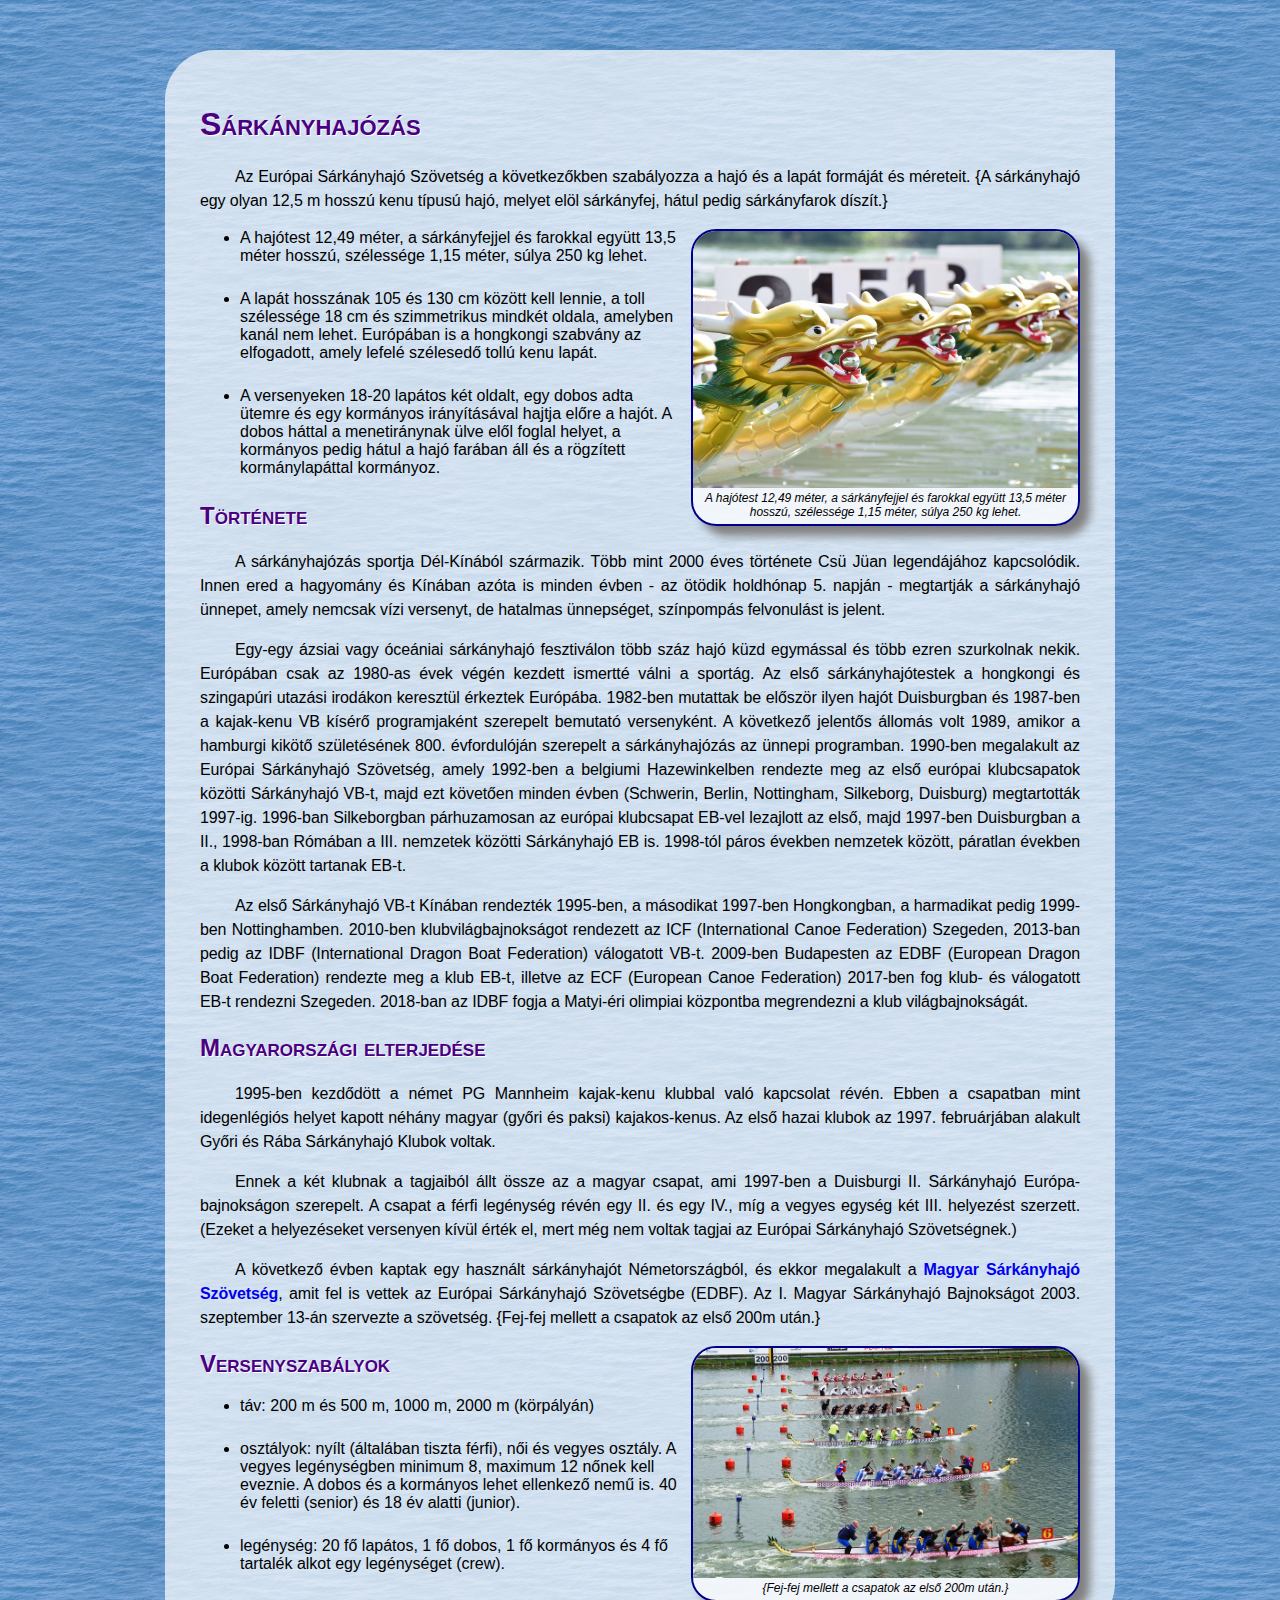
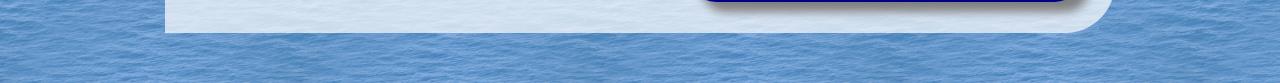
<file: index.html>
<!DOCTYPE html>
<html lang="hu">
<head>
    <meta charset="UTF-8">
    <meta http-equiv="X-UA-Compatible" content="IE=edge">
    <meta name="viewport" content="width=device-width, initial-scale=1.0">
    <title>Sárkányhajózás</title>
    <link rel="stylesheet" type="text/css" href="sarkany.css">
</head>
<body>
<div id="leiras">
    <h1>Sárkányhajózás</h1>

    <p>Az Európai Sárkányhajó Szövetség a következőkben szabályozza a hajó és a lapát formáját és méreteit.
    
    {A sárkányhajó egy olyan 12,5 m hosszú kenu típusú hajó, melyet elöl sárkányfej, hátul pedig sárkányfarok díszít.}</p> 
    <div class="kepkeret"><img src="hajoorr.jpg" alt="Sárkányfej a hajón" title="Sárkányfej a hajón">A hajótest 12,49 méter, a sárkányfejjel és farokkal együtt 13,5 méter hosszú, szélessége 1,15 méter, súlya 250 kg lehet.</div>
   <ul><li>A hajótest 12,49 méter, a sárkányfejjel és farokkal együtt 13,5 méter hosszú, szélessége 1,15 méter, súlya 250 kg lehet.</li>
    <li>A lapát hosszának 105 és 130 cm között kell lennie, a toll szélessége 18 cm és szimmetrikus mindkét oldala, amelyben kanál nem lehet. Európában is a hongkongi szabvány az elfogadott, amely lefelé szélesedő tollú kenu lapát.</li>
    <li>A versenyeken 18-20 lapátos két oldalt, egy dobos adta ütemre és egy kormányos irányításával hajtja előre a hajót. A dobos háttal a menetiránynak ülve elől foglal helyet, a kormányos pedig hátul a hajó farában áll és a rögzített kormánylapáttal kormányoz.</li></ul>
    
    <h2>Története</h2> 
    
    <p>A sárkányhajózás sportja Dél-Kínából származik. Több mint 2000 éves története Csü Jüan legendájához kapcsolódik. Innen ered a hagyomány és Kínában azóta is minden évben - az ötödik holdhónap 5. napján - megtartják a sárkányhajó ünnepet, amely nemcsak vízi versenyt, de hatalmas ünnepséget, színpompás felvonulást is jelent.</p>
    
    <p>Egy-egy ázsiai vagy óceániai sárkányhajó fesztiválon több száz hajó küzd egymással és több ezren szurkolnak nekik. Európában csak az 1980-as évek végén kezdett ismertté válni a sportág. Az első sárkányhajótestek a hongkongi és szingapúri utazási irodákon keresztül érkeztek Európába. 1982-ben mutattak be először ilyen hajót Duisburgban és 1987-ben a kajak-kenu VB kísérő programjaként szerepelt bemutató versenyként. A következő jelentős állomás volt 1989, amikor a hamburgi kikötő születésének 800. évfordulóján szerepelt a sárkányhajózás az ünnepi programban. 1990-ben megalakult az Európai Sárkányhajó Szövetség, amely 1992-ben a belgiumi Hazewinkelben rendezte meg az első európai klubcsapatok közötti Sárkányhajó VB-t, majd ezt követően minden évben (Schwerin, Berlin, Nottingham, Silkeborg, Duisburg) megtartották 1997-ig. 1996-ban Silkeborgban párhuzamosan az európai klubcsapat EB-vel lezajlott az első, majd 1997-ben Duisburgban a II., 1998-ban Rómában a III. nemzetek közötti Sárkányhajó EB is. 1998-tól páros években nemzetek között, páratlan években a klubok között tartanak EB-t.</p>
    
    <p>Az első Sárkányhajó VB-t Kínában rendezték 1995-ben, a másodikat 1997-ben Hongkongban, a harmadikat pedig 1999-ben Nottinghamben. 2010-ben klubvilágbajnokságot rendezett az ICF (International Canoe Federation) Szegeden, 2013-ban pedig az IDBF (International Dragon Boat Federation) válogatott VB-t. 2009-ben Budapesten az EDBF (European Dragon Boat Federation) rendezte meg a klub EB-t, illetve az ECF (European Canoe Federation) 2017-ben fog klub- és válogatott EB-t rendezni Szegeden. 2018-ban az IDBF fogja a Matyi-éri olimpiai központba megrendezni a klub világbajnokságát.</p>
    <h2>Magyarországi elterjedése</h2> 
    
   <p>1995-ben kezdődött a német PG Mannheim kajak-kenu klubbal való kapcsolat révén. Ebben a csapatban mint idegenlégiós helyet kapott néhány magyar (győri és paksi) kajakos-kenus. Az első hazai klubok az 1997. februárjában alakult Győri és Rába Sárkányhajó Klubok voltak.</p> 
    
   <p>Ennek a két klubnak a tagjaiból állt össze az a magyar csapat, ami 1997-ben a Duisburgi II. Sárkányhajó Európa-bajnokságon szerepelt. A csapat a férfi legénység révén egy II. és egy IV., míg a vegyes egység két III. helyezést szerzett. (Ezeket a helyezéseket versenyen kívül érték el, mert még nem voltak tagjai az Európai Sárkányhajó Szövetségnek.)</p> 
    
   <p>A következő évben kaptak egy használt sárkányhajót Németországból, és ekkor megalakult a <a href="https://www.sarkanyhajozas.hu" target="blank">Magyar Sárkányhajó Szövetség</a>, amit fel is vettek az Európai Sárkányhajó Szövetségbe (EDBF). Az I. Magyar Sárkányhajó Bajnokságot 2003. szeptember 13-án szervezte a szövetség.
    
    {Fej-fej mellett a csapatok az első 200m után.}</p> 
    <div class="kepkeret"><img src="verseny.jpg" alt="Rajt utáni pillanatok" title="Rajt utáni pillanatok">{Fej-fej mellett a csapatok az első 200m után.}</div>
    <h2>Versenyszabályok</h2>
    
    <ul><li>táv: 200 m és 500 m, 1000 m, 2000 m (körpályán)</li>
    <li>osztályok: nyílt (általában tiszta férfi), női és vegyes osztály. A vegyes legénységben minimum 8, maximum 12 nőnek kell eveznie. A dobos és a kormányos lehet ellenkező nemű is. 40 év feletti (senior) és 18 év alatti (junior).</li>
    <li>legénység: 20 fő lapátos, 1 fő dobos, 1 fő kormányos és 4 fő tartalék alkot egy legénységet (crew).</li></ul>
    
</div>
</body>

</html>
</file>
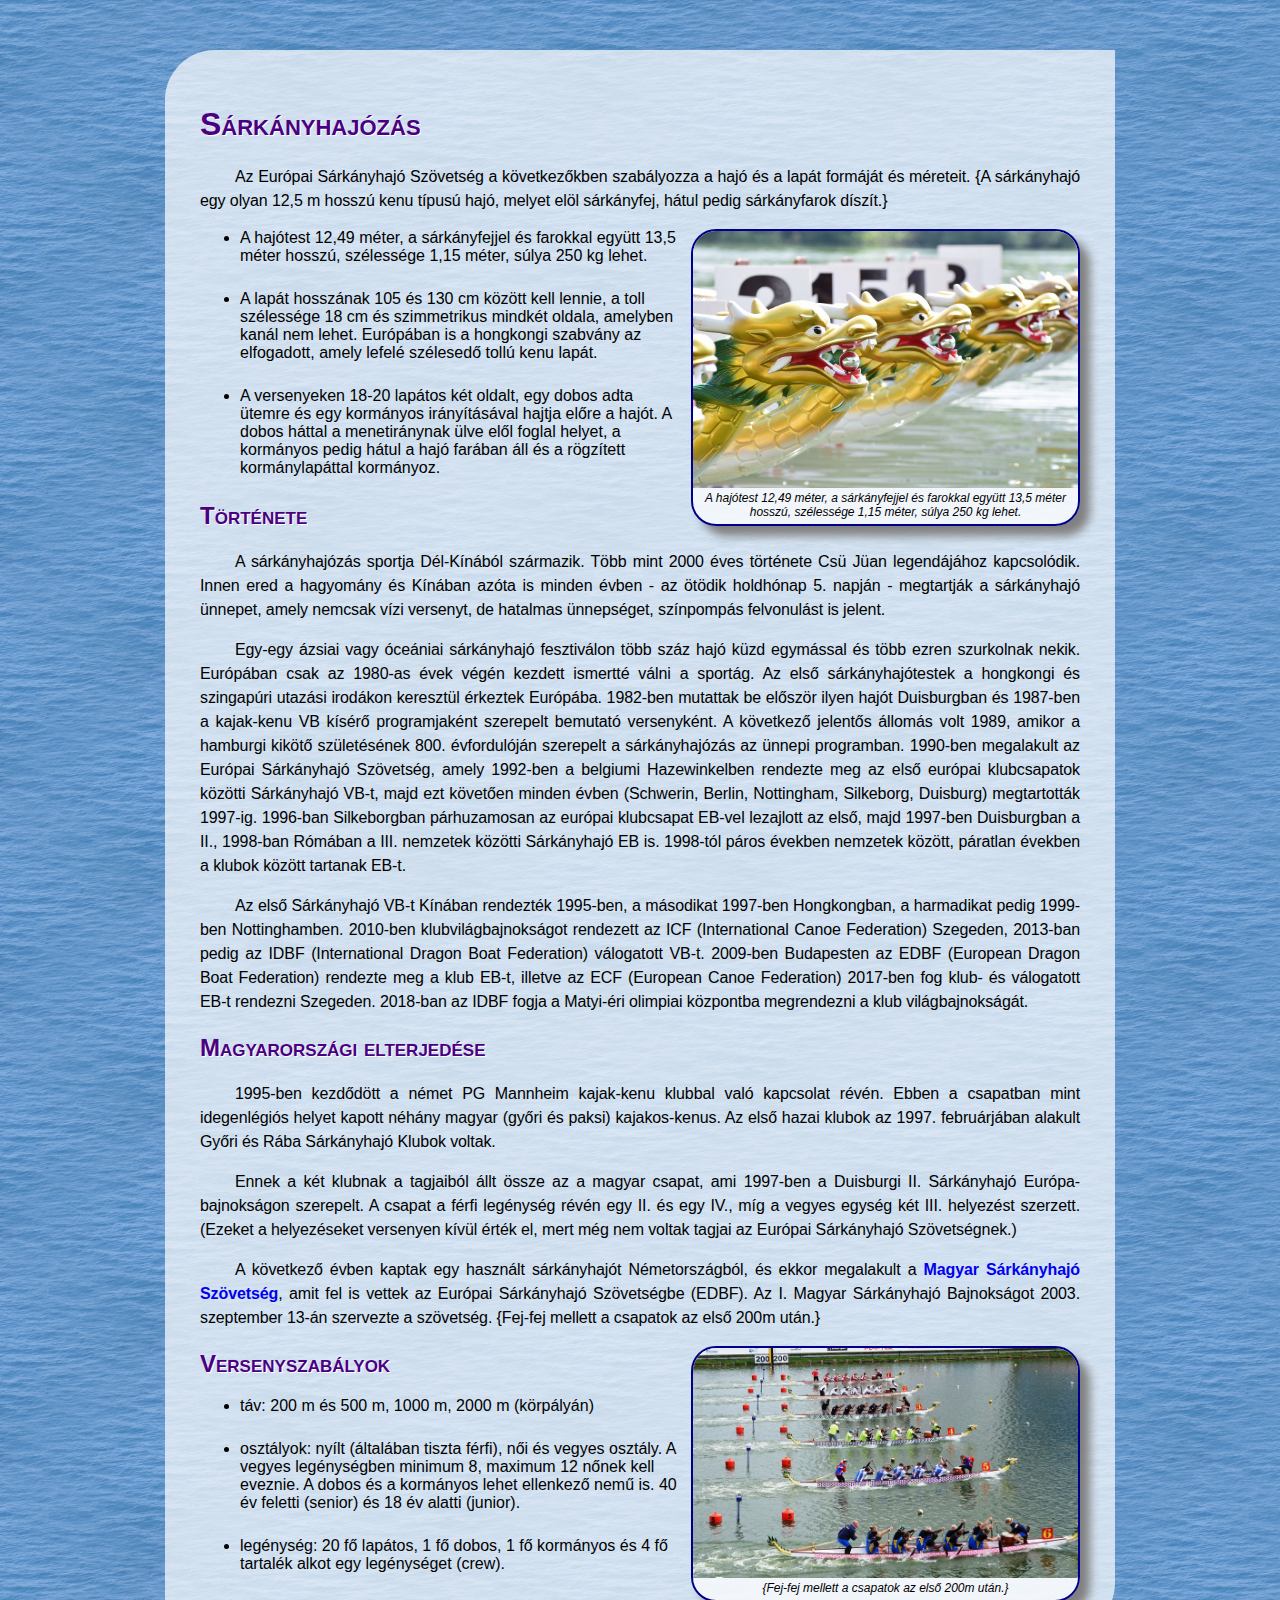
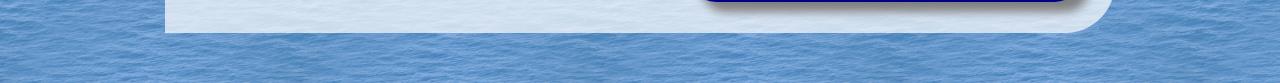
<file: sarkanyhajo.html>
<!DOCTYPE html>
<html lang="hu">
<head>
    <meta charset="UTF-8">
    <meta http-equiv="X-UA-Compatible" content="IE=edge">
    <meta name="viewport" content="width=device-width, initial-scale=1.0">
    <title>Sárkányhajózás</title>
    <link rel="stylesheet" type="text/css" href="sarkany.css">
</head>
<body>
<div id="leiras">
    <h1>Sárkányhajózás</h1>

    <p>Az Európai Sárkányhajó Szövetség a következőkben szabályozza a hajó és a lapát formáját és méreteit.
    
    {A sárkányhajó egy olyan 12,5 m hosszú kenu típusú hajó, melyet elöl sárkányfej, hátul pedig sárkányfarok díszít.}</p> 
    <div class="kepkeret"><img src="hajoorr.jpg" alt="Sárkányfej a hajón" title="Sárkányfej a hajón">A hajótest 12,49 méter, a sárkányfejjel és farokkal együtt 13,5 méter hosszú, szélessége 1,15 méter, súlya 250 kg lehet.</div>
   <ul><li>A hajótest 12,49 méter, a sárkányfejjel és farokkal együtt 13,5 méter hosszú, szélessége 1,15 méter, súlya 250 kg lehet.</li>
    <li>A lapát hosszának 105 és 130 cm között kell lennie, a toll szélessége 18 cm és szimmetrikus mindkét oldala, amelyben kanál nem lehet. Európában is a hongkongi szabvány az elfogadott, amely lefelé szélesedő tollú kenu lapát.</li>
    <li>A versenyeken 18-20 lapátos két oldalt, egy dobos adta ütemre és egy kormányos irányításával hajtja előre a hajót. A dobos háttal a menetiránynak ülve elől foglal helyet, a kormányos pedig hátul a hajó farában áll és a rögzített kormánylapáttal kormányoz.</li></ul>
    
    <h2>Története</h2> 
    
    <p>A sárkányhajózás sportja Dél-Kínából származik. Több mint 2000 éves története Csü Jüan legendájához kapcsolódik. Innen ered a hagyomány és Kínában azóta is minden évben - az ötödik holdhónap 5. napján - megtartják a sárkányhajó ünnepet, amely nemcsak vízi versenyt, de hatalmas ünnepséget, színpompás felvonulást is jelent.</p>
    
    <p>Egy-egy ázsiai vagy óceániai sárkányhajó fesztiválon több száz hajó küzd egymással és több ezren szurkolnak nekik. Európában csak az 1980-as évek végén kezdett ismertté válni a sportág. Az első sárkányhajótestek a hongkongi és szingapúri utazási irodákon keresztül érkeztek Európába. 1982-ben mutattak be először ilyen hajót Duisburgban és 1987-ben a kajak-kenu VB kísérő programjaként szerepelt bemutató versenyként. A következő jelentős állomás volt 1989, amikor a hamburgi kikötő születésének 800. évfordulóján szerepelt a sárkányhajózás az ünnepi programban. 1990-ben megalakult az Európai Sárkányhajó Szövetség, amely 1992-ben a belgiumi Hazewinkelben rendezte meg az első európai klubcsapatok közötti Sárkányhajó VB-t, majd ezt követően minden évben (Schwerin, Berlin, Nottingham, Silkeborg, Duisburg) megtartották 1997-ig. 1996-ban Silkeborgban párhuzamosan az európai klubcsapat EB-vel lezajlott az első, majd 1997-ben Duisburgban a II., 1998-ban Rómában a III. nemzetek közötti Sárkányhajó EB is. 1998-tól páros években nemzetek között, páratlan években a klubok között tartanak EB-t.</p>
    
    <p>Az első Sárkányhajó VB-t Kínában rendezték 1995-ben, a másodikat 1997-ben Hongkongban, a harmadikat pedig 1999-ben Nottinghamben. 2010-ben klubvilágbajnokságot rendezett az ICF (International Canoe Federation) Szegeden, 2013-ban pedig az IDBF (International Dragon Boat Federation) válogatott VB-t. 2009-ben Budapesten az EDBF (European Dragon Boat Federation) rendezte meg a klub EB-t, illetve az ECF (European Canoe Federation) 2017-ben fog klub- és válogatott EB-t rendezni Szegeden. 2018-ban az IDBF fogja a Matyi-éri olimpiai központba megrendezni a klub világbajnokságát.</p>
    <h2>Magyarországi elterjedése</h2> 
    
   <p>1995-ben kezdődött a német PG Mannheim kajak-kenu klubbal való kapcsolat révén. Ebben a csapatban mint idegenlégiós helyet kapott néhány magyar (győri és paksi) kajakos-kenus. Az első hazai klubok az 1997. februárjában alakult Győri és Rába Sárkányhajó Klubok voltak.</p> 
    
   <p>Ennek a két klubnak a tagjaiból állt össze az a magyar csapat, ami 1997-ben a Duisburgi II. Sárkányhajó Európa-bajnokságon szerepelt. A csapat a férfi legénység révén egy II. és egy IV., míg a vegyes egység két III. helyezést szerzett. (Ezeket a helyezéseket versenyen kívül érték el, mert még nem voltak tagjai az Európai Sárkányhajó Szövetségnek.)</p> 
    
   <p>A következő évben kaptak egy használt sárkányhajót Németországból, és ekkor megalakult a <a href="https://www.sarkanyhajozas.hu" target="blank">Magyar Sárkányhajó Szövetség</a>, amit fel is vettek az Európai Sárkányhajó Szövetségbe (EDBF). Az I. Magyar Sárkányhajó Bajnokságot 2003. szeptember 13-án szervezte a szövetség.
    
    {Fej-fej mellett a csapatok az első 200m után.}</p> 
    <div class="kepkeret"><img src="verseny.jpg" alt="Rajt utáni pillanatok" title="Rajt utáni pillanatok">{Fej-fej mellett a csapatok az első 200m után.}</div>
    <h2>Versenyszabályok</h2>
    
    <ul><li>táv: 200 m és 500 m, 1000 m, 2000 m (körpályán)</li>
    <li>osztályok: nyílt (általában tiszta férfi), női és vegyes osztály. A vegyes legénységben minimum 8, maximum 12 nőnek kell eveznie. A dobos és a kormányos lehet ellenkező nemű is. 40 év feletti (senior) és 18 év alatti (junior).</li>
    <li>legénység: 20 fő lapátos, 1 fő dobos, 1 fő kormányos és 4 fő tartalék alkot egy legénységet (crew).</li></ul>
    
</div>
</body>

</html>
</file>
<file: sarkany.css>
body{
    font-family: sans-serif;
	background-image: url('viztukor.png');
  background-color: #fff5e8;
}

#leiras{
	background-image: url('fatyol.png');
	width: 880px;
	margin: auto;
	margin-top: 50px;
	margin-bottom: 50px;
	border-top-left-radius: 50px;
	border-bottom-right-radius: 50px;
  padding: 35px;
}

h1, h2{
	color: indigo;
	font-variant: small-caps;
	text-shadow: 1px 1px white;
}

p{
  text-indent: 35px;
  text-align: justify;
  letter-spacing: -0.1px;
  line-height: 150%;
}

.kepkeret {
  width: 375px;
  float: right;
  text-align: center;
  font-size: 75%;
  padding: 0px 5px 5px;
  margin-left: 10px;
  background-image: url('fatyol.png');
  border-radius: 25px;
  overflow: hidden;
  box-shadow: 10px 10px 10px gray; 
  border: 2px darkblue solid;
  font-style: italic; 
}

.kepkeret img{
	width: 385px;
  position: relative;
  left: -5px;
}


a{
  text-decoration: none;
  font-weight: bold;
}
li{
  margin-bottom: 25px;
}
</file>
